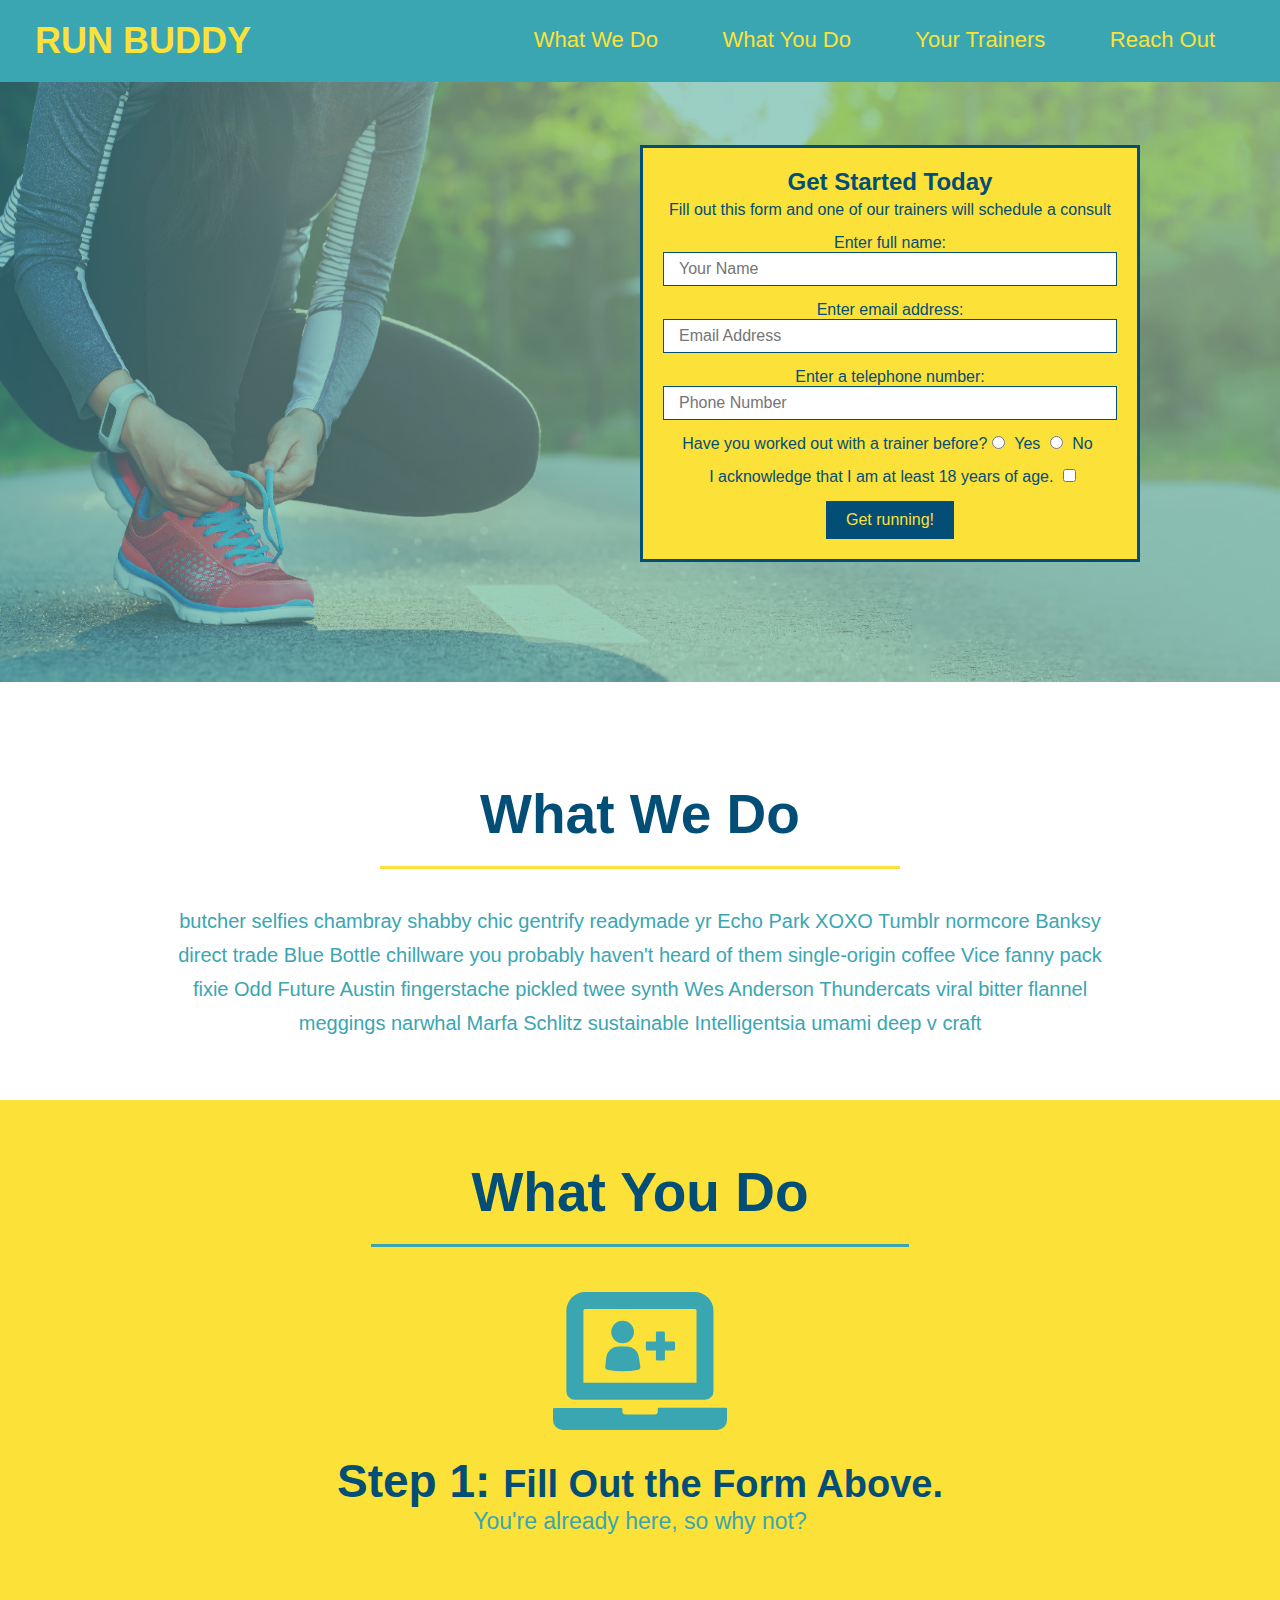
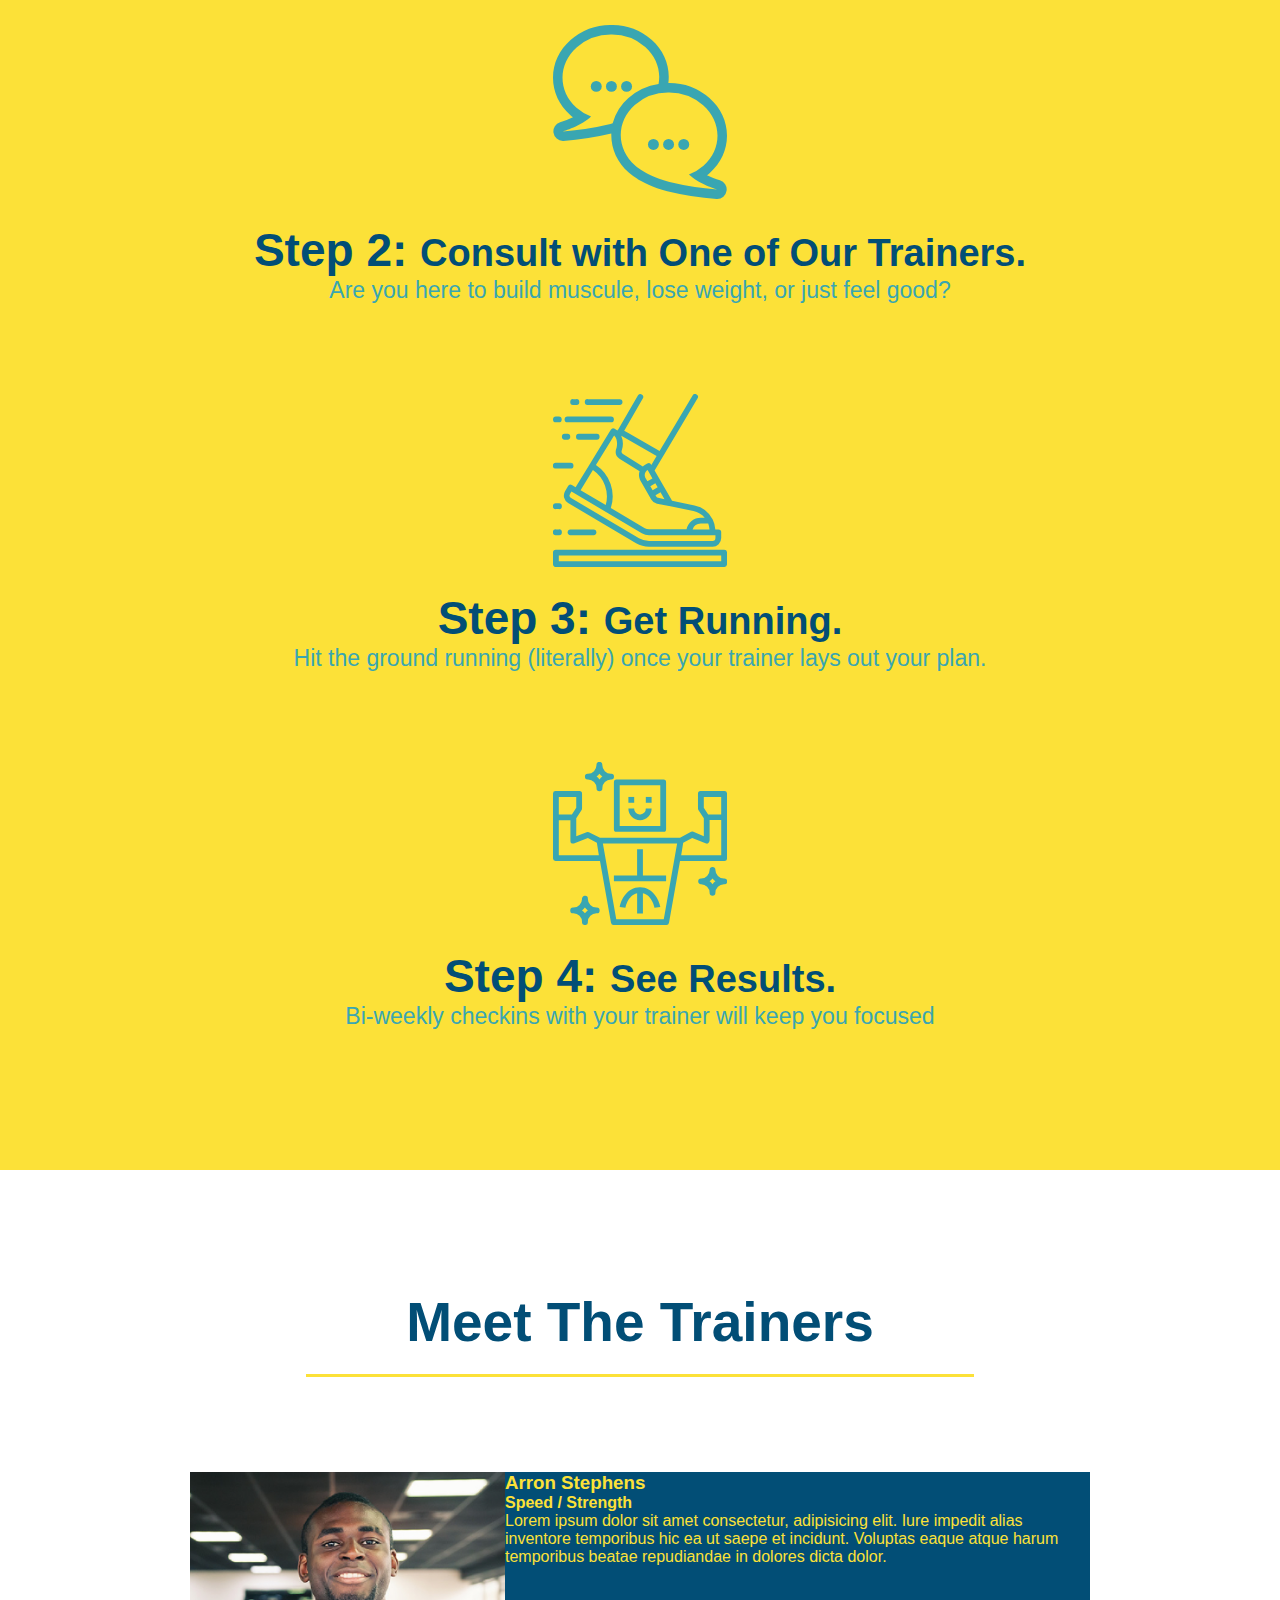
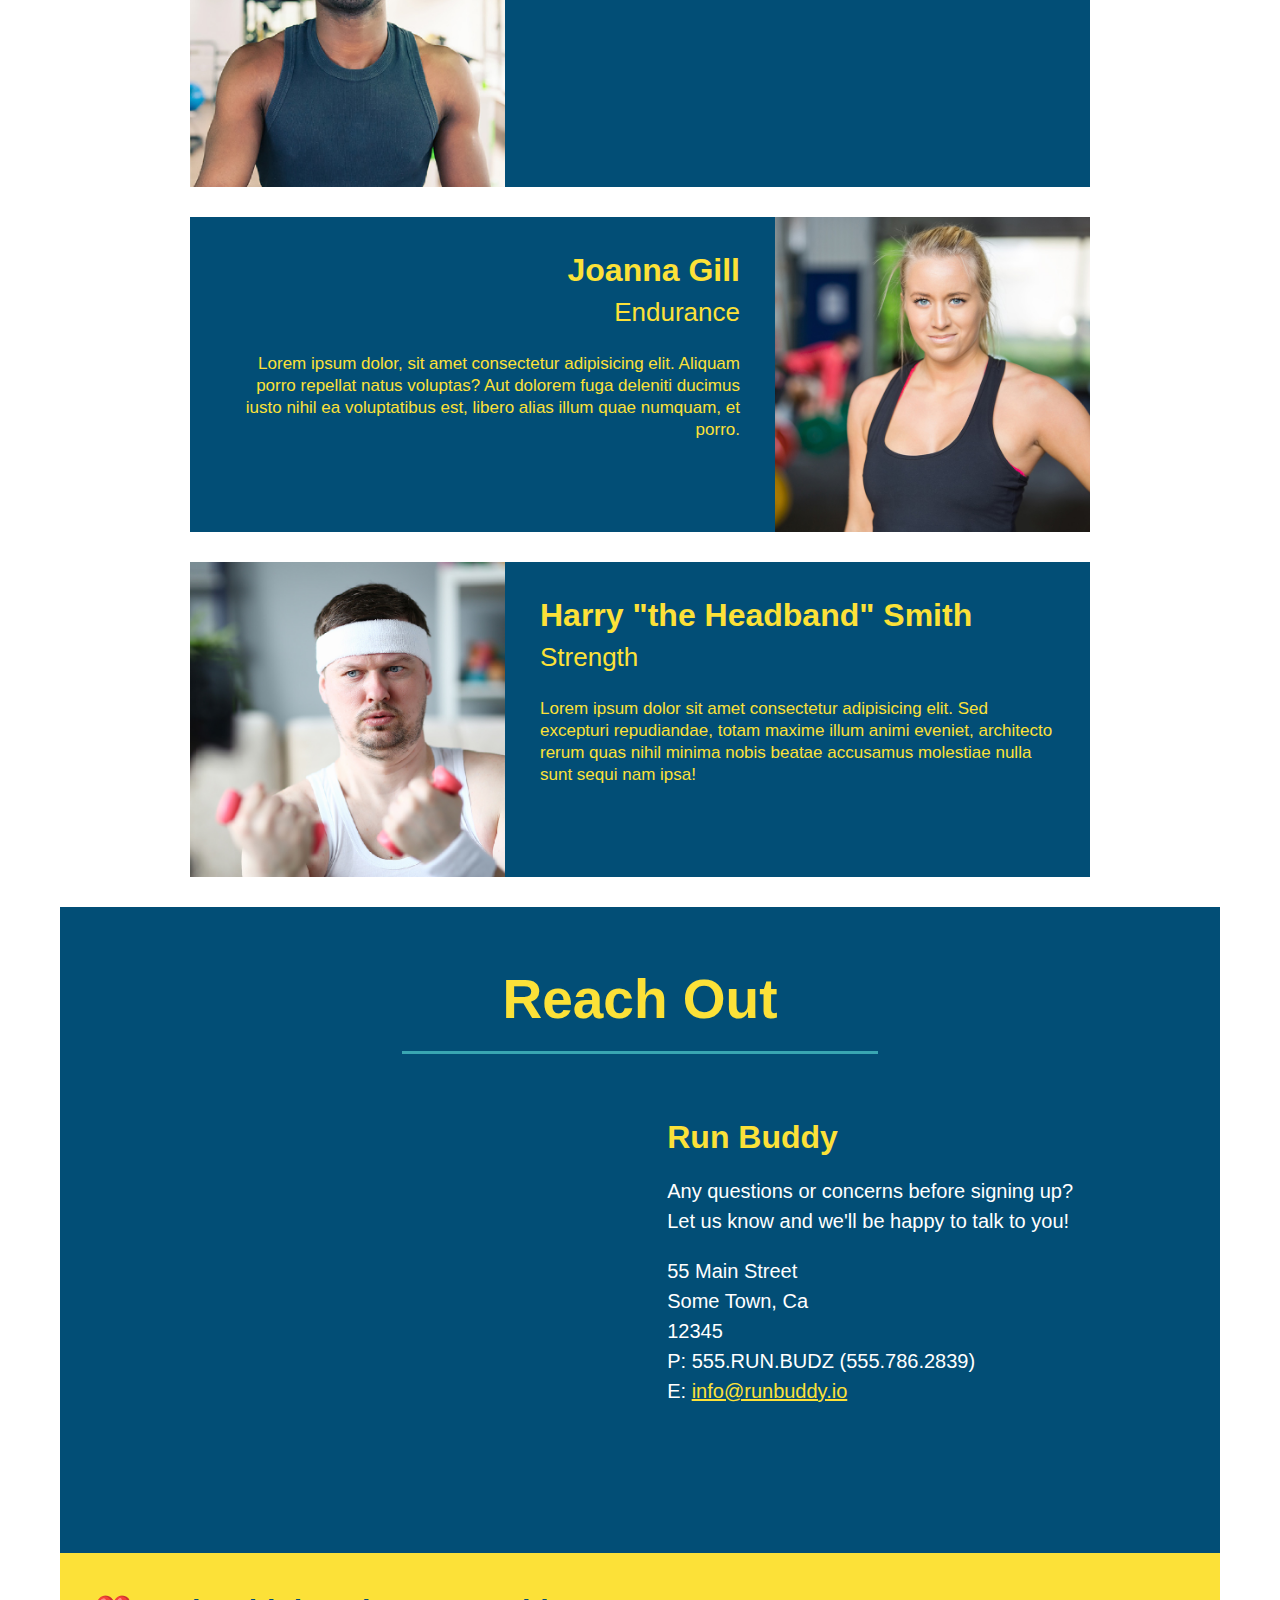
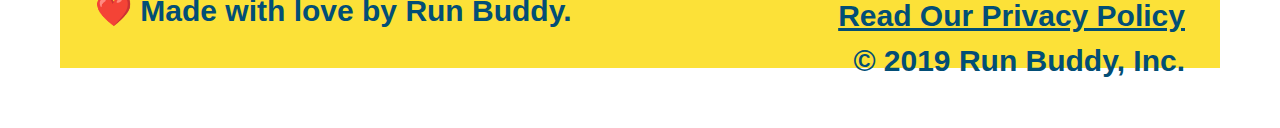
<file: index.html>
<!DOCTYPE html>
<html lang="en">
<head>
 
    <meta charset="UTF-8">
    <title>Run Buddy</title>

    <link rel="stylesheet" href="./assets/css/secondary-styles.css" />
    
    <link rel="stylesheet" href="style.css" />
</head>

<body>
<!-- navigation-->        
    <header>
        <h1>
            <a href="/">RUN BUDDY</a>
        </h1>
            <nav>
                <!-- Unordered list element-->
                <ul>
                    <!--List item element-->
                    <li>
                        <!-- Anchor element-->
                        <a href="#what-we-do">What We Do</a>
                    </li>
                    <li>
                        <a href="#what-you-do">What You Do</a>
                    </li>
                    <li>
                        <a href="#your-trainers">Your Trainers</a>
                    </li>
                    <li>
                        <a href="#reach-out">Reach Out</a>
                    </li>
                </ul>
            </nav>  
    </header>

<!-- hero/jumbotron -->
<section class="hero">
    <div class="hero-form">
        <h3>Get Started Today</h3>
        <p>Fill out this form and one of our trainers will schedule a consult</p>
    <!-- Add form element -->   
        <form>

       <label for="name">Enter full name:</label>
        <input type="text" placeholder="Your Name" name="name" id="name" class="form-input">
            
        <label for="email">Enter email address:</label>
        <input type="email" placeholder="Email Address" name="email" id="email" class="form-input" >

        <label for="phone">Enter a telephone number:</label>
        <input type="tel" placeholder="Phone Number" name="phone" id="phone" class="form-input" >

        <p>
            Have you worked out with a trainer before?
            <input type="radio" name="trainer-confirm" id="trainer-yes" />
            <label for="trainer-yes">Yes</label>
            <input type="radio" name="trainer-confirm" id="trainer-no" />
            <label for="trainer-no">No</label>
        </p>    
        
        <p>
            <label for="checkbox">
                I acknowledge that I am at least 18 years of age.
            </label>
            <input type="checkbox" name="age-confirm" id="checkbox" />
        </p>

        <button type="submit">
            Get running!
        </button>
        </form> 
    </div>
</section>
<!-- end hero -->
    
<!-- "what we do" section -->
<section id="what-we-do" class="intro">
    <h2 class="section-title primary-border">What We Do</h2>
    <p>
        butcher selfies chambray shabby chic gentrify readymade yr Echo Park XOXO Tumblr normcore Banksy direct trade Blue Bottle chillware you probably haven't heard of them single-origin coffee Vice fanny pack fixie Odd Future Austin fingerstache pickled twee synth Wes Anderson Thundercats viral bitter flannel meggings narwhal Marfa Schlitz sustainable Intelligentsia umami deep v craft
    </p>
</section>

<!--"what you do"-->
<section id="what-you-do" class="steps">
    <h2 class="section-title secondary-border">What You Do</h2>

    <div>
        <img src="./assets/hero/step-1.svg" alt="" />
        <h3>Step 1: <span>Fill Out the Form Above.</span></h3>
        <p>You're already here, so why not?</p>
    </div>

    <div>
        <img src="./assets/hero/step-2.svg" alt="" />
        <h3>Step 2: <span>Consult with One of Our Trainers.</span></h3>
        <p>Are you here to build muscule, lose weight, or just feel good?</p>
    </div>

    <div>
        <img src="./assets/hero/step-3.svg" alt="" />
        <h3>Step 3: <span>Get Running.</span></h3>
        <p>Hit the ground running (literally) once your trainer lays out your plan.</p>
    </div>

    <div>
        <img src="./assets/hero/step-4.svg" alt="" />
        <h3>Step 4: <span>See Results.</span></h3>
        <p>Bi-weekly checkins with your trainer will keep you focused</p>
    </div>
</section>

<!-- "meet the trainers" section -->
<section>
    <section id="your-trainers" class="trainers">
    <h2 class="section-title primary-border">
        Meet The Trainers</h2>
</section>

<!-- first trainer bio-->
<article class="trainer">
    <img src="./assets/hero/trainer-1.jpg" alt="Arron Stephens in his workout clothes, ready to pump iron" />
    <div class="trainer-bio- text-left">
        <h3>Arron Stephens</h3>
        <h4>Speed / Strength</h4>
        <p>
            Lorem ipsum dolor sit amet consectetur, adipisicing elit. Iure impedit alias inventore temporibus hic ea ut saepe et incidunt. Voluptas eaque atque harum temporibus beatae repudiandae in dolores dicta dolor.
        </p>
    </div>
</article>

<!-- second trainer bio -->
<article class="trainer">
    <div class="trainer-bio text-right">
        <h3>Joanna Gill</h3>
        <h4>Endurance</h4>
        <p>
            Lorem ipsum dolor, sit amet consectetur adipisicing elit. Aliquam porro repellat natus voluptas? Aut dolorem fuga deleniti ducimus iusto nihil ea voluptatibus est, libero alias illum quae numquam, et porro.
        </p>
    </div>
    <img src="./assets/hero/trainer-2.jpg" alt="Joanna Gill cooling off after a workout" />
</article>

<!-- third trainer bio -->
<article class="trainer">
    <img src="./assets/hero/trainer-3.jpg" alt="Harry Smith wearing a headband and lifting comically small pink weights" />
    <div class="trainer-bio text-left">
        <h3>Harry "the Headband" Smith</h3>
        <h4>Strength</h4>
        <p>
            Lorem ipsum dolor sit amet consectetur adipisicing elit. Sed excepturi repudiandae, totam maxime illum animi eveniet, architecto rerum quas nihil minima nobis beatae accusamus molestiae nulla sunt sequi nam ipsa!
        </p>
    </div>
</article>

<!--"reach out" section -->
<section id="reach-out" class="contact">
    <h2 class="section-title secondary-border">Reach Out</h2>

    <div class="contact-info">
        <iframe src="https://www.google.com/maps/embed?pb=!1m18!1m12!1m3!1d12584.040238359043!2d-120.43161057189486!3d37.95355109529538!2m3!1f0!2f0!3f0!3m2!1i1024!2i768!4f13.1!3m3!1m2!1s0x8090c46e315aaf1b%3A0xb32d2fcd2023b726!2sMain%20St%2C%20Jamestown%2C%20CA%2095327!5e0!3m2!1sen!2sus!4v1625025933578!5m2!1sen!2sus"
        style="border:0;"
        allowfullscreen=""
        loading="lazy">
        </iframe>
    <div>

    <h3>Run Buddy</h3>
    <p>
        Any questions or concerns before signing up?
        <br />
        Let us know and we'll be happy to talk to you!
    </p>

    <address>
        55 Main Street <br/>
        Some Town, Ca <br/>
        12345<br />
        P: 555.RUN.BUDZ (555.786.2839)<br/>
        E: <a href="mailto:info@runbuddy.io">info@runbuddy.io</a>
      </address>

    </div>
</section>    

<!-- footer -->    
    <footer>
        <h2>❤️ Made with love by Run Buddy.<h2>
            <div>
                <a href="./privacy-policy.html">Read Our Privacy Policy</a><br /> 
                &copy; 2019 Run Buddy, Inc.
            </div>
        </footer>    
    </body>        
</html>
</file>
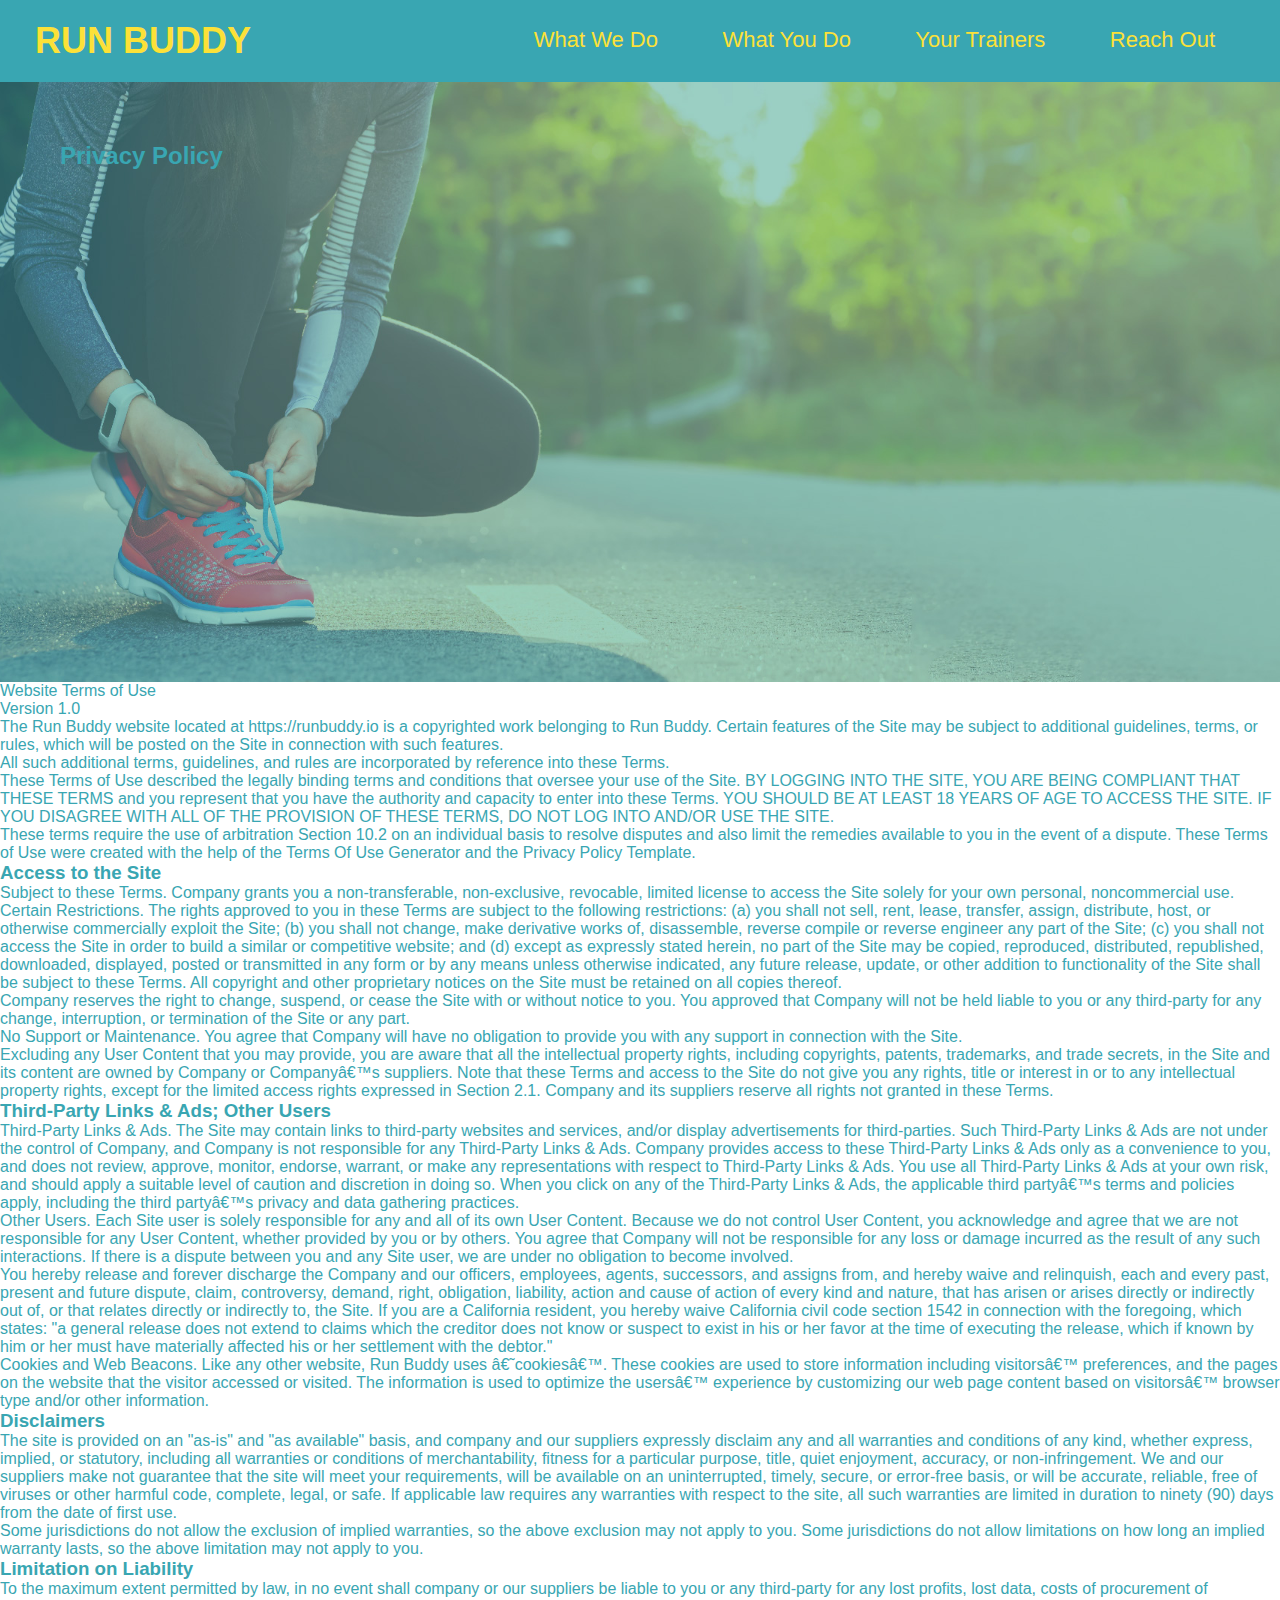
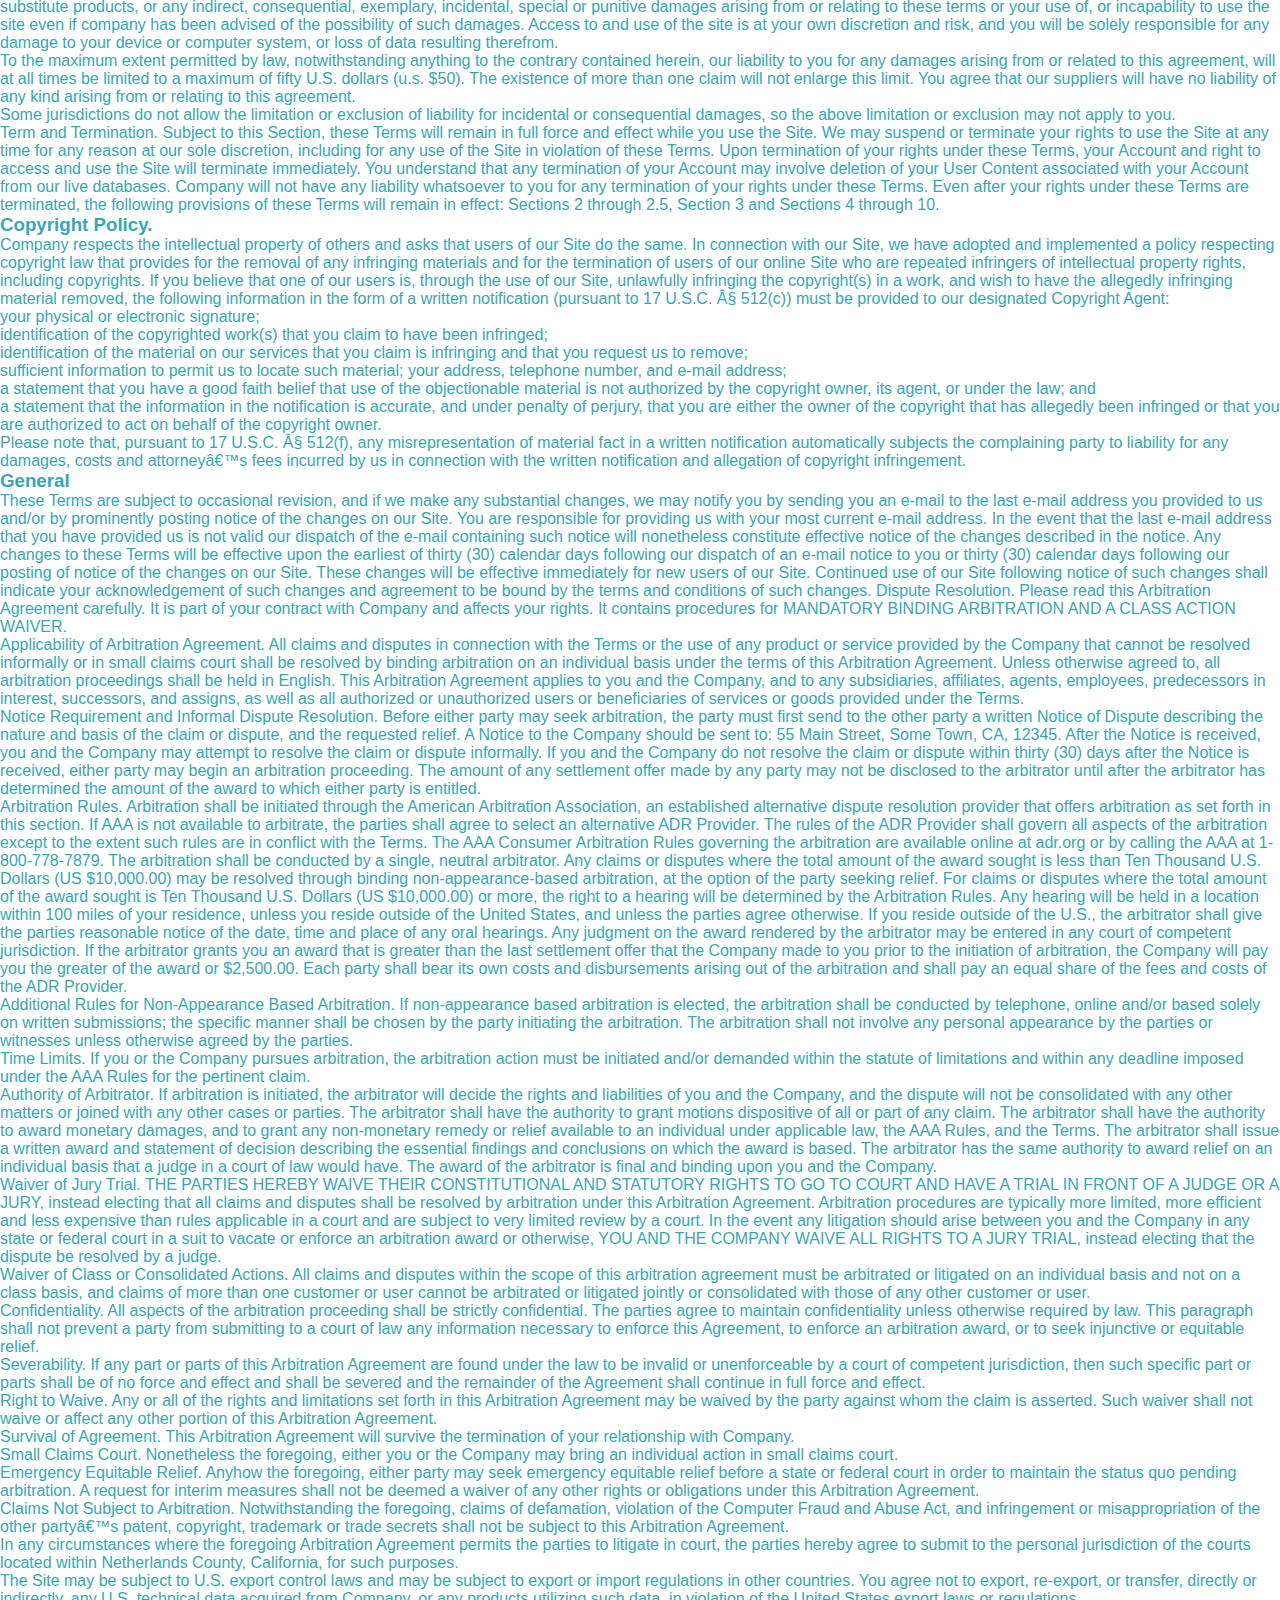
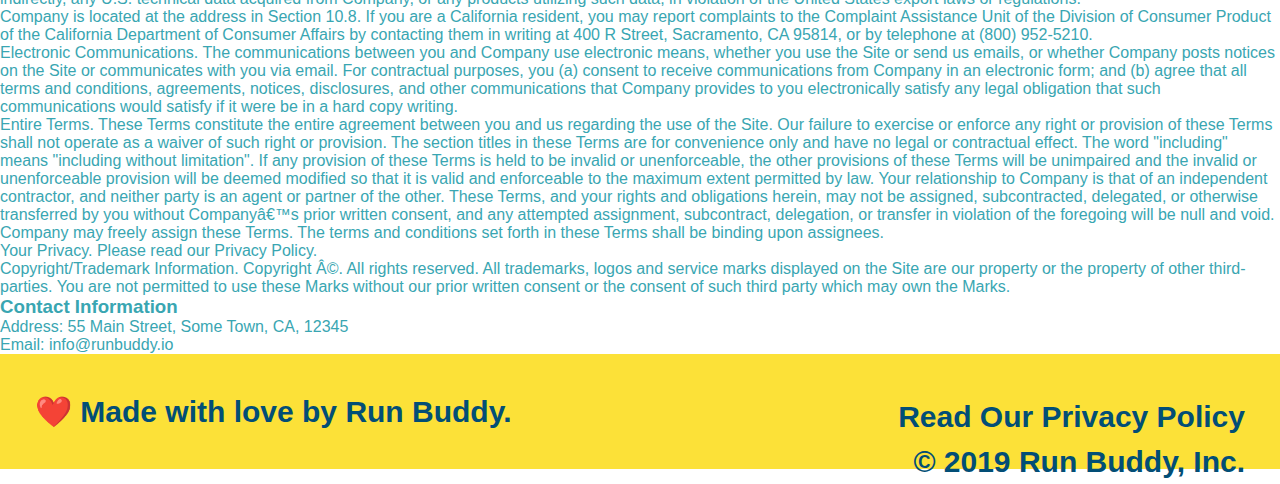
<file: privacy-policy.html>
<!DOCTYPE html>
<html lang="en">
  <head>
    <meta charset="UTF-8" />
    <title>Privacy Policy - Run Buddy</title>
        <link rel="stylesheet" href="./style.css" />
            <!-- navigation-->        
    <header>
        <h1>
            <a href="/">RUN BUDDY</a>
        </h1>
        <nav>
            <!-- Unordered list element-->
            <ul>
                <!--List item element-->
                <li>
                    <!-- Anchor element-->
                    <a href="./index.html#what-we-do">What We Do</a>
                </li>
                <li>
                    <a href="./index.html#what-you-do">What You Do</a>
                </li>
                <li>
                    <a href="./index.html#your-trainers">Your Trainers</a>
                </li>
                <li>
                    <a href="./index.html#reach-out">Reach Out</a>
                </li>
            </ul>
        </nav>  
    </header>
    <section class="hero">
        <h2 class="page-title">
            Privacy Policy
        </h2>
    </section>
    <article>
        
      <p>
        Website Terms of Use
      </p>

      <p>
        Version 1.0
      </p>

      <p>
        The Run Buddy website located at https://runbuddy.io is a copyrighted work belonging to Run Buddy. Certain
        features of the Site may be subject to additional guidelines, terms, or rules, which will be posted on the Site
        in connection with such features.
      </p>

      <p>
        All such additional terms, guidelines, and rules are incorporated by reference into these Terms.
      </p>

      <p>
        These Terms of Use described the legally binding terms and conditions that oversee your use of the Site. BY
        LOGGING INTO THE SITE, YOU ARE BEING COMPLIANT THAT THESE TERMS and you represent that you have the authority
        and capacity to enter into these Terms. YOU SHOULD BE AT LEAST 18 YEARS OF AGE TO ACCESS THE SITE. IF YOU
        DISAGREE WITH ALL OF THE PROVISION OF THESE TERMS, DO NOT LOG INTO AND/OR USE THE SITE.
      </p>

      <p>
        These terms require the use of arbitration Section 10.2 on an individual basis to resolve disputes and also
        limit the remedies available to you in the event of a dispute. These Terms of Use were created with the help of
        the Terms Of Use Generator and the Privacy Policy Template.
      </p>

      <h3>
        Access to the Site
      </h3>

      <p>
        Subject to these Terms. Company grants you a non-transferable, non-exclusive, revocable, limited license to
        access the Site solely for your own personal, noncommercial use.
      </p>

      <p>
        Certain Restrictions. The rights approved to you in these Terms are subject to the following restrictions: (a)
        you shall not sell, rent, lease, transfer, assign, distribute, host, or otherwise commercially exploit the Site;
        (b) you shall not change, make derivative works of, disassemble, reverse compile or reverse engineer any part of
        the Site; (c) you shall not access the Site in order to build a similar or competitive website; and (d) except
        as expressly stated herein, no part of the Site may be copied, reproduced, distributed, republished, downloaded,
        displayed, posted or transmitted in any form or by any means unless otherwise indicated, any future release,
        update, or other addition to functionality of the Site shall be subject to these Terms. All copyright and other
        proprietary notices on the Site must be retained on all copies thereof.
      </p>

      <p>
        Company reserves the right to change, suspend, or cease the Site with or without notice to you. You approved
        that Company will not be held liable to you or any third-party for any change, interruption, or termination of
        the Site or any part.
      </p>

      <p>
        No Support or Maintenance. You agree that Company will have no obligation to provide you with any support in
        connection with the Site.
      </p>

      <p>
        Excluding any User Content that you may provide, you are aware that all the intellectual property rights,
        including copyrights, patents, trademarks, and trade secrets, in the Site and its content are owned by Company
        or Companyâ€™s suppliers. Note that these Terms and access to the Site do not give you any rights, title or
        interest in or to any intellectual property rights, except for the limited access rights expressed in Section
        2.1. Company and its suppliers reserve all rights not granted in these Terms.
      </p>

      <h3>
        Third-Party Links & Ads; Other Users
      </h3>

      <p>
        Third-Party Links & Ads. The Site may contain links to third-party websites and services, and/or display
        advertisements for third-parties. Such Third-Party Links & Ads are not under the control of Company, and Company
        is not responsible for any Third-Party Links & Ads. Company provides access to these Third-Party Links & Ads
        only as a convenience to you, and does not review, approve, monitor, endorse, warrant, or make any
        representations with respect to Third-Party Links & Ads. You use all Third-Party Links & Ads at your own risk,
        and should apply a suitable level of caution and discretion in doing so. When you click on any of the
        Third-Party Links & Ads, the applicable third partyâ€™s terms and policies apply, including the third partyâ€™s
        privacy and data gathering practices.
      </p>

      <p>
        Other Users. Each Site user is solely responsible for any and all of its own User Content. Because we do not
        control User Content, you acknowledge and agree that we are not responsible for any User Content, whether
        provided by you or by others. You agree that Company will not be responsible for any loss or damage incurred as
        the result of any such interactions. If there is a dispute between you and any Site user, we are under no
        obligation to become involved.
      </p>

      <p>
        You hereby release and forever discharge the Company and our officers, employees, agents, successors, and
        assigns from, and hereby waive and relinquish, each and every past, present and future dispute, claim,
        controversy, demand, right, obligation, liability, action and cause of action of every kind and nature, that has
        arisen or arises directly or indirectly out of, or that relates directly or indirectly to, the Site. If you are
        a California resident, you hereby waive California civil code section 1542 in connection with the foregoing,
        which states: "a general release does not extend to claims which the creditor does not know or suspect to exist
        in his or her favor at the time of executing the release, which if known by him or her must have materially
        affected his or her settlement with the debtor."
      </p>

      <p>
        Cookies and Web Beacons. Like any other website, Run Buddy uses â€˜cookiesâ€™. These cookies are used to store
        information including visitorsâ€™ preferences, and the pages on the website that the visitor accessed or visited.
        The information is used to optimize the usersâ€™ experience by customizing our web page content based on visitorsâ€™
        browser type and/or other information.
      </p>

      <h3>
        Disclaimers
      </h3>

      <p>
        The site is provided on an "as-is" and "as available" basis, and company and our suppliers expressly disclaim
        any and all warranties and conditions of any kind, whether express, implied, or statutory, including all
        warranties or conditions of merchantability, fitness for a particular purpose, title, quiet enjoyment, accuracy,
        or non-infringement. We and our suppliers make not guarantee that the site will meet your requirements, will be
        available on an uninterrupted, timely, secure, or error-free basis, or will be accurate, reliable, free of
        viruses or other harmful code, complete, legal, or safe. If applicable law requires any warranties with respect
        to the site, all such warranties are limited in duration to ninety (90) days from the date of first use.
      </p>

      <p>
        Some jurisdictions do not allow the exclusion of implied warranties, so the above exclusion may not apply to
        you. Some jurisdictions do not allow limitations on how long an implied warranty lasts, so the above limitation
        may not apply to you.
      </p>

      <h3>
        Limitation on Liability
      </h3>

      <p>
        To the maximum extent permitted by law, in no event shall company or our suppliers be liable to you or any
        third-party for any lost profits, lost data, costs of procurement of substitute products, or any indirect,
        consequential, exemplary, incidental, special or punitive damages arising from or relating to these terms or
        your use of, or incapability to use the site even if company has been advised of the possibility of such
        damages. Access to and use of the site is at your own discretion and risk, and you will be solely responsible
        for any damage to your device or computer system, or loss of data resulting therefrom.
      </p>

      <p>
        To the maximum extent permitted by law, notwithstanding anything to the contrary contained herein, our liability
        to you for any damages arising from or related to this agreement, will at all times be limited to a maximum of
        fifty U.S. dollars (u.s. $50). The existence of more than one claim will not enlarge this limit. You agree that
        our suppliers will have no liability of any kind arising from or relating to this agreement.
      </p>

      <p>
        Some jurisdictions do not allow the limitation or exclusion of liability for incidental or consequential
        damages, so the above limitation or exclusion may not apply to you.
      </p>

      <p>
        Term and Termination. Subject to this Section, these Terms will remain in full force and effect while you use
        the Site. We may suspend or terminate your rights to use the Site at any time for any reason at our sole
        discretion, including for any use of the Site in violation of these Terms. Upon termination of your rights under
        these Terms, your Account and right to access and use the Site will terminate immediately. You understand that
        any termination of your Account may involve deletion of your User Content associated with your Account from our
        live databases. Company will not have any liability whatsoever to you for any termination of your rights under
        these Terms. Even after your rights under these Terms are terminated, the following provisions of these Terms
        will remain in effect: Sections 2 through 2.5, Section 3 and Sections 4 through 10.
      </p>

      <h3>
        Copyright Policy.
      </h3>

      <p>
        Company respects the intellectual property of others and asks that users of our Site do the same. In connection
        with our Site, we have adopted and implemented a policy respecting copyright law that provides for the removal
        of any infringing materials and for the termination of users of our online Site who are repeated infringers of
        intellectual property rights, including copyrights. If you believe that one of our users is, through the use of
        our Site, unlawfully infringing the copyright(s) in a work, and wish to have the allegedly infringing material
        removed, the following information in the form of a written notification (pursuant to 17 U.S.C. Â§ 512(c)) must
        be provided to our designated Copyright Agent:
      </p>

      <ul>
        <li>
          your physical or electronic signature;
        </li>
        <li>
          identification of the copyrighted work(s) that you claim to have been infringed;
        </li>
        <li>
          identification of the material on our services that you claim is infringing and that you request us to remove;
        </li>
        <li>
          sufficient information to permit us to locate such material; your address, telephone number, and e-mail
          address;
        </li>
        <li>
          a statement that you have a good faith belief that use of the objectionable material is not authorized by the
          copyright owner, its agent, or under the law; and
        </li>
        <li>
          a statement that the information in the notification is accurate, and under penalty of perjury, that you are
          either the owner of the copyright that has allegedly been infringed or that you are authorized to act on
          behalf of the copyright owner.
        </li>
      </ul>

      <p>
        Please note that, pursuant to 17 U.S.C. Â§ 512(f), any misrepresentation of material fact in a written
        notification automatically subjects the complaining party to liability for any damages, costs and attorneyâ€™s
        fees incurred by us in connection with the written notification and allegation of copyright infringement.
      </p>

      <h3>
        General
      </h3>

      <p>
        These Terms are subject to occasional revision, and if we make any substantial changes, we may notify you by
        sending you an e-mail to the last e-mail address you provided to us and/or by prominently posting notice of the
        changes on our Site. You are responsible for providing us with your most current e-mail address. In the event
        that the last e-mail address that you have provided us is not valid our dispatch of the e-mail containing such
        notice will nonetheless constitute effective notice of the changes described in the notice. Any changes to these
        Terms will be effective upon the earliest of thirty (30) calendar days following our dispatch of an e-mail
        notice to you or thirty (30) calendar days following our posting of notice of the changes on our Site. These
        changes will be effective immediately for new users of our Site. Continued use of our Site following notice of
        such changes shall indicate your acknowledgement of such changes and agreement to be bound by the terms and
        conditions of such changes. Dispute Resolution. Please read this Arbitration Agreement carefully. It is part of
        your contract with Company and affects your rights. It contains procedures for MANDATORY BINDING ARBITRATION AND
        A CLASS ACTION WAIVER.
      </p>

      <p>
        Applicability of Arbitration Agreement. All claims and disputes in connection with the Terms or the use of any
        product or service provided by the Company that cannot be resolved informally or in small claims court shall be
        resolved by binding arbitration on an individual basis under the terms of this Arbitration Agreement. Unless
        otherwise agreed to, all arbitration proceedings shall be held in English. This Arbitration Agreement applies to
        you and the Company, and to any subsidiaries, affiliates, agents, employees, predecessors in interest,
        successors, and assigns, as well as all authorized or unauthorized users or beneficiaries of services or goods
        provided under the Terms.
      </p>

      <p>
        Notice Requirement and Informal Dispute Resolution. Before either party may seek arbitration, the party must
        first send to the other party a written Notice of Dispute describing the nature and basis of the claim or
        dispute, and the requested relief. A Notice to the Company should be sent to: 55 Main Street, Some Town, CA,
        12345. After the Notice is received, you and the Company may attempt to resolve the claim or dispute informally.
        If you and the Company do not resolve the claim or dispute within thirty (30) days after the Notice is received,
        either party may begin an arbitration proceeding. The amount of any settlement offer made by any party may not
        be disclosed to the arbitrator until after the arbitrator has determined the amount of the award to which either
        party is entitled.
      </p>

      <p>
        Arbitration Rules. Arbitration shall be initiated through the American Arbitration Association, an established
        alternative dispute resolution provider that offers arbitration as set forth in this section. If AAA is not
        available to arbitrate, the parties shall agree to select an alternative ADR Provider. The rules of the ADR
        Provider shall govern all aspects of the arbitration except to the extent such rules are in conflict with the
        Terms. The AAA Consumer Arbitration Rules governing the arbitration are available online at adr.org or by
        calling the AAA at 1-800-778-7879. The arbitration shall be conducted by a single, neutral arbitrator. Any
        claims or disputes where the total amount of the award sought is less than Ten Thousand U.S. Dollars (US
        $10,000.00) may be resolved through binding non-appearance-based arbitration, at the option of the party seeking
        relief. For claims or disputes where the total amount of the award sought is Ten Thousand U.S. Dollars (US
        $10,000.00) or more, the right to a hearing will be determined by the Arbitration Rules. Any hearing will be
        held in a location within 100 miles of your residence, unless you reside outside of the United States, and
        unless the parties agree otherwise. If you reside outside of the U.S., the arbitrator shall give the parties
        reasonable notice of the date, time and place of any oral hearings. Any judgment on the award rendered by the
        arbitrator may be entered in any court of competent jurisdiction. If the arbitrator grants you an award that is
        greater than the last settlement offer that the Company made to you prior to the initiation of arbitration, the
        Company will pay you the greater of the award or $2,500.00. Each party shall bear its own costs and
        disbursements arising out of the arbitration and shall pay an equal share of the fees and costs of the ADR
        Provider.
      </p>

      <p>
        Additional Rules for Non-Appearance Based Arbitration. If non-appearance based arbitration is elected, the
        arbitration shall be conducted by telephone, online and/or based solely on written submissions; the specific
        manner shall be chosen by the party initiating the arbitration. The arbitration shall not involve any personal
        appearance by the parties or witnesses unless otherwise agreed by the parties.
      </p>

      <p>
        Time Limits. If you or the Company pursues arbitration, the arbitration action must be initiated and/or demanded
        within the statute of limitations and within any deadline imposed under the AAA Rules for the pertinent claim.
      </p>

      <p>
        Authority of Arbitrator. If arbitration is initiated, the arbitrator will decide the rights and liabilities of
        you and the Company, and the dispute will not be consolidated with any other matters or joined with any other
        cases or parties. The arbitrator shall have the authority to grant motions dispositive of all or part of any
        claim. The arbitrator shall have the authority to award monetary damages, and to grant any non-monetary remedy
        or relief available to an individual under applicable law, the AAA Rules, and the Terms. The arbitrator shall
        issue a written award and statement of decision describing the essential findings and conclusions on which the
        award is based. The arbitrator has the same authority to award relief on an individual basis that a judge in a
        court of law would have. The award of the arbitrator is final and binding upon you and the Company.
      </p>

      <p>
        Waiver of Jury Trial. THE PARTIES HEREBY WAIVE THEIR CONSTITUTIONAL AND STATUTORY RIGHTS TO GO TO COURT AND HAVE
        A TRIAL IN FRONT OF A JUDGE OR A JURY, instead electing that all claims and disputes shall be resolved by
        arbitration under this Arbitration Agreement. Arbitration procedures are typically more limited, more efficient
        and less expensive than rules applicable in a court and are subject to very limited review by a court. In the
        event any litigation should arise between you and the Company in any state or federal court in a suit to vacate
        or enforce an arbitration award or otherwise, YOU AND THE COMPANY WAIVE ALL RIGHTS TO A JURY TRIAL, instead
        electing that the dispute be resolved by a judge.
      </p>

      <p>
        Waiver of Class or Consolidated Actions. All claims and disputes within the scope of this arbitration agreement
        must be arbitrated or litigated on an individual basis and not on a class basis, and claims of more than one
        customer or user cannot be arbitrated or litigated jointly or consolidated with those of any other customer or
        user.
      </p>

      <p>
        Confidentiality. All aspects of the arbitration proceeding shall be strictly confidential. The parties agree to
        maintain confidentiality unless otherwise required by law. This paragraph shall not prevent a party from
        submitting to a court of law any information necessary to enforce this Agreement, to enforce an arbitration
        award, or to seek injunctive or equitable relief.
      </p>

      <p>
        Severability. If any part or parts of this Arbitration Agreement are found under the law to be invalid or
        unenforceable by a court of competent jurisdiction, then such specific part or parts shall be of no force and
        effect and shall be severed and the remainder of the Agreement shall continue in full force and effect.
      </p>

      <p>
        Right to Waive. Any or all of the rights and limitations set forth in this Arbitration Agreement may be waived
        by the party against whom the claim is asserted. Such waiver shall not waive or affect any other portion of this
        Arbitration Agreement.
      </p>

      <p>
        Survival of Agreement. This Arbitration Agreement will survive the termination of your relationship with
        Company.
      </p>

      <p>
        Small Claims Court. Nonetheless the foregoing, either you or the Company may bring an individual action in small
        claims court.
      </p>

      <p>
        Emergency Equitable Relief. Anyhow the foregoing, either party may seek emergency equitable relief before a
        state or federal court in order to maintain the status quo pending arbitration. A request for interim measures
        shall not be deemed a waiver of any other rights or obligations under this Arbitration Agreement.
      </p>

      <p>
        Claims Not Subject to Arbitration. Notwithstanding the foregoing, claims of defamation, violation of the
        Computer Fraud and Abuse Act, and infringement or misappropriation of the other partyâ€™s patent, copyright,
        trademark or trade secrets shall not be subject to this Arbitration Agreement.
      </p>

      <p>
        In any circumstances where the foregoing Arbitration Agreement permits the parties to litigate in court, the
        parties hereby agree to submit to the personal jurisdiction of the courts located within Netherlands County,
        California, for such purposes.
      </p>

      <p>
        The Site may be subject to U.S. export control laws and may be subject to export or import regulations in other
        countries. You agree not to export, re-export, or transfer, directly or indirectly, any U.S. technical data
        acquired from Company, or any products utilizing such data, in violation of the United States export laws or
        regulations.
      </p>

      <p>
        Company is located at the address in Section 10.8. If you are a California resident, you may report complaints
        to the Complaint Assistance Unit of the Division of Consumer Product of the California Department of Consumer
        Affairs by contacting them in writing at 400 R Street, Sacramento, CA 95814, or by telephone at (800) 952-5210.
      </p>

      <p>
        Electronic Communications. The communications between you and Company use electronic means, whether you use the
        Site or send us emails, or whether Company posts notices on the Site or communicates with you via email. For
        contractual purposes, you (a) consent to receive communications from Company in an electronic form; and (b)
        agree that all terms and conditions, agreements, notices, disclosures, and other communications that Company
        provides to you electronically satisfy any legal obligation that such communications would satisfy if it were be
        in a hard copy writing.
      </p>

      <p>
        Entire Terms. These Terms constitute the entire agreement between you and us regarding the use of the Site. Our
        failure to exercise or enforce any right or provision of these Terms shall not operate as a waiver of such right
        or provision. The section titles in these Terms are for convenience only and have no legal or contractual
        effect. The word "including" means "including without limitation". If any provision of these Terms is held to be
        invalid or unenforceable, the other provisions of these Terms will be unimpaired and the invalid or
        unenforceable provision will be deemed modified so that it is valid and enforceable to the maximum extent
        permitted by law. Your relationship to Company is that of an independent contractor, and neither party is an
        agent or partner of the other. These Terms, and your rights and obligations herein, may not be assigned,
        subcontracted, delegated, or otherwise transferred by you without Companyâ€™s prior written consent, and any
        attempted assignment, subcontract, delegation, or transfer in violation of the foregoing will be null and void.
        Company may freely assign these Terms. The terms and conditions set forth in these Terms shall be binding upon
        assignees.
      </p>

      <p>
        Your Privacy. Please read our Privacy Policy.
      </p>

      <p>
        Copyright/Trademark Information. Copyright Â©. All rights reserved. All trademarks, logos and service marks
        displayed on the Site are our property or the property of other third-parties. You are not permitted to use
        these Marks without our prior written consent or the consent of such third party which may own the Marks.
      </p>

      <h3>
        Contact Information
      </h3>

      <p>
        Address: 55 Main Street, Some Town, CA, 12345
      </p>

      <p>
        Email: info@runbuddy.io
      </p>

    </article>
  </head>
  <body>

<footer>
    <h2>❤️ Made with love by Run Buddy.<h2>
        <div>
            <a="./privacy-policy.html#">Read Our Privacy Policy</a><br /> 
            &copy; 2019 Run Buddy, Inc.
        </div>
    </footer>    
</body>        
</html>
</file>
<file: assets/css/secondary-styles.css>
.hero {
  background-position: bottom;
  height: auto;
  text-align: center;
  margin-bottom: 40px;
}

.page-title {
  color: #fce138;
  display: inline-block;
  border-bottom: 4px solid #fce138;
  padding: 0 80px 15px 80px;
  font-weight: normal;
  font-size: 42px;
  font-style: italic;
}

.secondary-content {
  width: 80%;
  margin: 0 auto;
  color: #024e76;
}

.secondary-content h3 {
  font-size: 25px;
  margin: 20px 0;
}

.secondary-content p {
  font-size: 16px;
  line-height: 1.5;
  margin: 20px 0;
}

.secondary-content ul {
  margin: 15px 20px;
}

.secondary-content li {
  color: #39a6b2;
  margin: 10px 0;
}
</file>
<file: style.css>
* {
  margin: 0;
  padding: 0;
  box-sizing: border-box;
}

body {
  /* more on this crazy alphanumerical value in a minute! */
  color: #39a6b2;
  font-family: Helvetica, Arial, sans-serif;
}

/* apply styles to <header> */
header {
  padding: 20px 35px;
  background-color: #39a6b2;
}

header h1 {
  font-weight: bold;
  font-size: 36px;
  color: #fce138;
  margin: 0;
  display: inline;
}
header a {
  text-decoration: none;
  color: #fce138;
}

header nav {
  float: right;
  margin: 7px 0;
}

header nav ul li {
  display: inline;
}

header nav ul li a {
  margin: 0 30px;
  font-weight: lighter;
  font-size: 22px;
}

footer {
  background: #fce138;
  width: 100%;
  padding: 40px 35px;
}

footer h2 {
  display: inline;
  color: #024e76;
  font-size: 30px;
  margin: 0;
}

footer div {
  float: right;
  line-height: 1.5;
  text-align: right;
}

footer a {
  color: #024e76;
}

section {
  padding: 60px;
}

/* Hero Style Start */
.hero {
  background-image: url("./assets/hero/hero.jpg");
  height: 600px;
  background-size: cover;
  background-position: center;
  position: relative;
}
/* Hero Style End */

.hero-form {
  border: 3px solid #024e76;
  background-color: #fce138;
  padding: 20px;
  width: 500px;
  color: #024e76;
  position: absolute;
  bottom: 120px;
  right: 140px;
}

.hero-form h3 {
  font-size: 24px;
  margin: 0;
}
.hero-form p {
  margin: 5px 0 15px 0;
}

.form-input {
  border: 1px solid #024e76;
  display: block;
  padding: 7px 15px;
  font-size: 16px;
  color: #024e76;
  width: 100%;
  margin-bottom: 15px;
}

.hero-form label {
  margin: 0 5px;
}

.hero-form button {
  color: #fce138;
  background-color: #024e76;
  border: none;
  padding: 10px 20px;
  font-size: 16px;
}

.intro {
  text-align: center;
}

.intro p {
  line-height: 1.7;
  color: #39a6b2;
  width: 80%;
  font-size: 20px;
  margin: 0 auto;
}

.steps {
  text-align: center;
  background: #fce138;
}

.steps div {
  margin-bottom: 80px;
}

.steps img {
  width: 15%;
  margin: 10px 0;
}

.steps h3 {
  color: #024e76;
  font-size: 46px;
  margin-top: 10px;
}

.steps p {
  color: #39a6b2;
  font-size: 23px;
}

.steps span {
  font-size: 38px;
}

.section-title {
  font-size: 55px;
  color: #024e76;
  margin-bottom: 35px;
  padding: 0 100px 20px 100px;
  display: inline-block;
  border-bottom: 3px solid;
}

.primary-border {
  border-color: #fce138;
}

.secondary-border {
  border-color: #39a6b2;
}

.trainers {
  text-align: center;
}

.trainer {
  width: 900px;
  margin: 0 auto 30px auto;
  background: #024e76;
  color: #fce138;
  overflow: auto;
}

.trainer img {
  width: 35%;
  float: left;
}

.trainer-bio {
  padding: 35px;
  float: left;
  width: 65%;
}

.trainer-bio h3 {
  font-size: 32px;
  margin-bottom: 8px;
}

.trainer-bio h4 {
  font-weight: lighter;
  font-size: 26px;
  margin-bottom: 25px;
}

.trainer-bio p {
  font-size: 17px;
  line-height: 1.3;
}

.text-left {
  text-align: left;
}

.text-right {
  text-align: right;
}

/* REACH OUT STYLES START */
.contact {
  text-align: center;
  background: #024e76;
}

.contact h2 {
  color: #fce138;
}

.contact-info iframe {
  width: 400px;
  height: 400px;
}

.contact-info div {
  width: 410px;
  display: inline-block;
  vertical-align: top;
  text-align: left;
  margin: 30px 0 0 60px;
  color: white;
}

.contact-info h3 {
  color: #fce138;
  font-size: 32px;
}

.contact-info p,
.contact-info address {
  margin: 20px 0;
  line-height: 1.5;
  font-size: 20px;
  font-style: normal;
}

.contact-info a {
  color: #fce138;
}

/* REACH OUT STYLES END */
</file>
